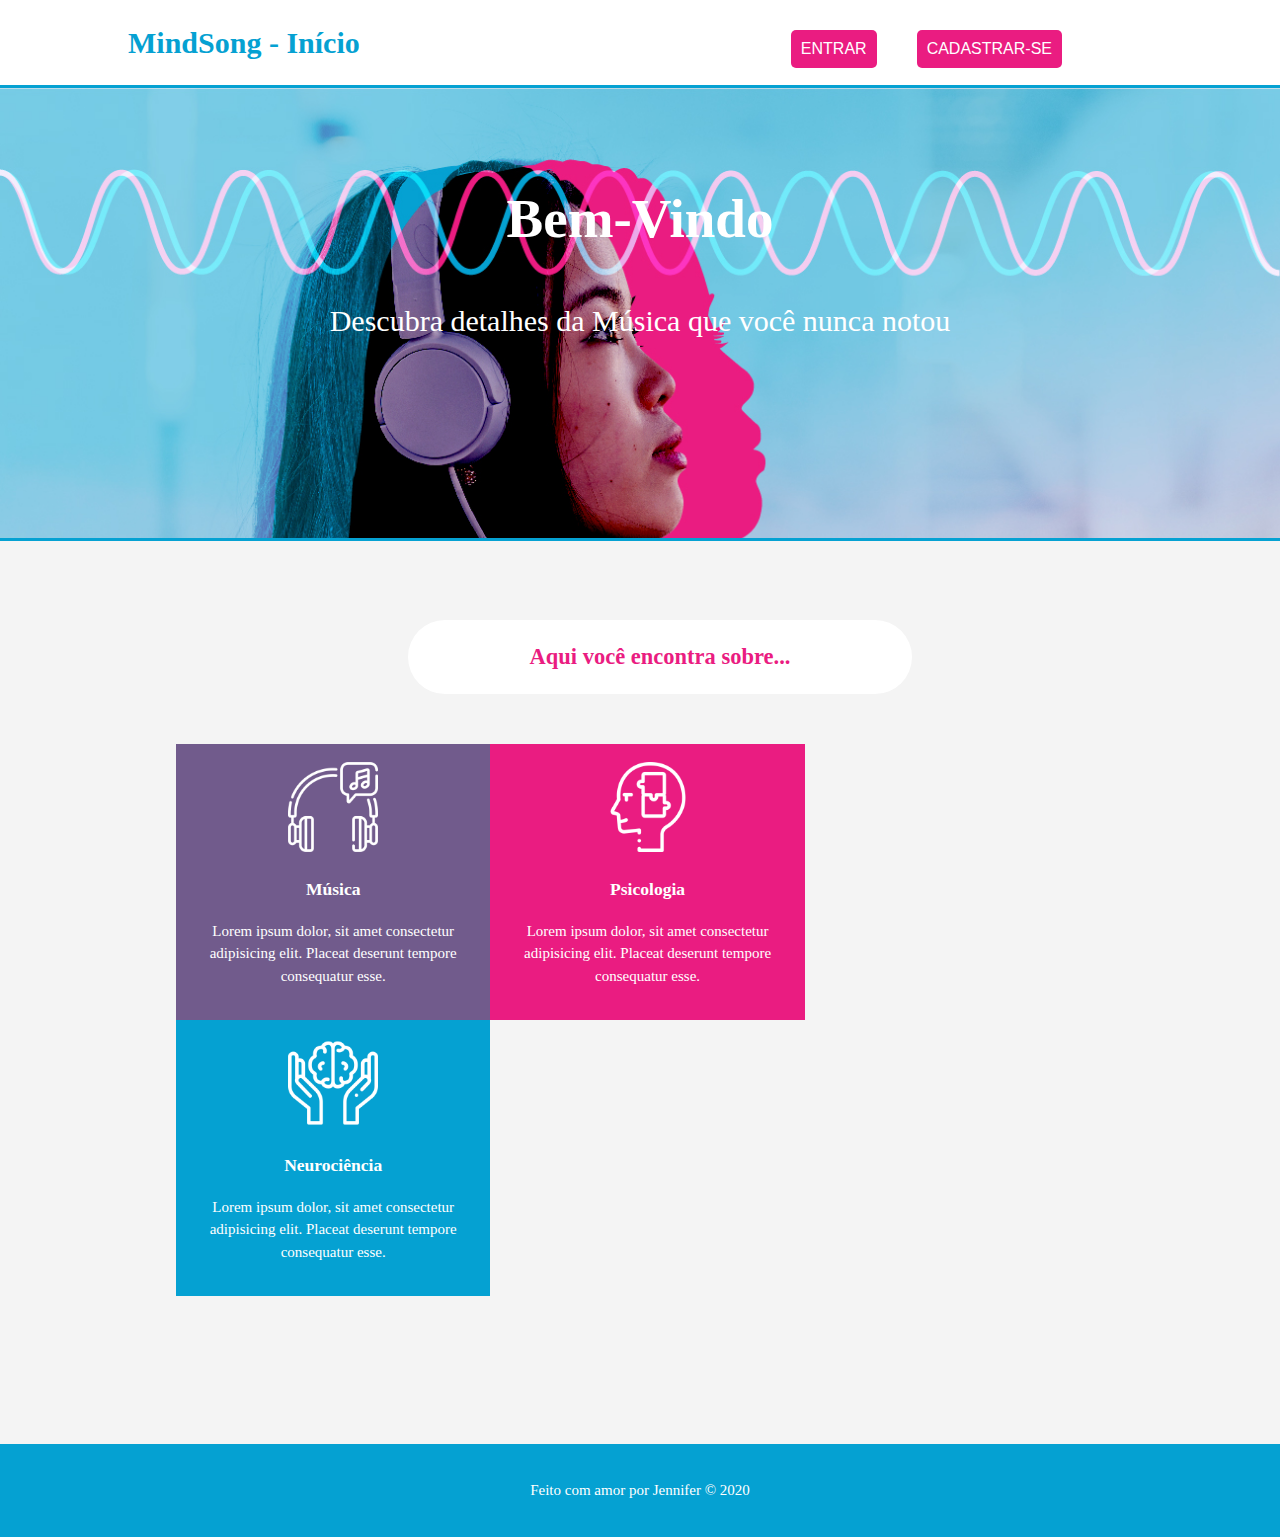
<file: index.html>
<!DOCTYPE html>
<html lang="pt-br">

<head>
    <meta charset="UTF-8">
    <meta name="viewport" content="width=device-width, initial-scale=1.0">
    <link rel="stylesheet" href="css/style.css">
    <title>MindSong - Início</title>
</head>

<body>
<!--
    BORDA SOMBREADA
    Tentar colocar no header

    border: 10px solid rgb(135, 206, 250);
    box-shadow: 0px 0px 5px 2px #ccc;

-->
    
    <!--CABEÇALHO/MENU-->
    <div class="header">
        <div class="container">
            <div class="title-header">
                <h1>MindSong - Início</h1>
            </div>
            <div class="nav">
                <ul>
                    <li><button><a href="entrar.html">Entrar</a></button></li>
                    <li><button><a href="cadastro.html">Cadastrar-se</a></button></li>
                </ul>
            </div>
        </div>
    </div>

    <!--SHOWCASE-->
    <div class="showcase">
        <div class="container">
            <h1>Bem-Vindo</h1>
            <p>Descubra detalhes da Música que você nunca notou</p>
        </div>
    </div>
    
    <!--Site-summary-->
    <div class="summary">
        <div class="container">
            <h2>Aqui você encontra sobre...
                
            </h2>

            <div id="linkkk" class="summary-item back-purple">
                <img src="img/headphones.png" alt="">
                <h3>Música</h3>
                <p>Lorem ipsum dolor, sit amet consectetur adipisicing elit. Placeat deserunt tempore consequatur
                    esse.</p>
            </div>
            <div class="summary-item back-pink">
                <img src="img/psicologia.png" alt="">
                <h3>Psicologia</h3>
                <p>Lorem ipsum dolor, sit amet consectetur adipisicing elit. Placeat deserunt tempore consequatur
                    esse.</p>
            </div>
            <div class="summary-item back-blue">
                <img src="img/neurociencia.png" alt="">
                <h3>Neurociência</h3>
                <p>Lorem ipsum dolor, sit amet consectetur adipisicing elit. Placeat deserunt tempore consequatur
                    esse.</p>
            </div>
        </div>
    </div>

    <!--FOOTER-->
    <div class="footer">
        <p>Feito com amor por Jennifer &COPY; 2020</p>
    </div>
</body>

</html>
</file>
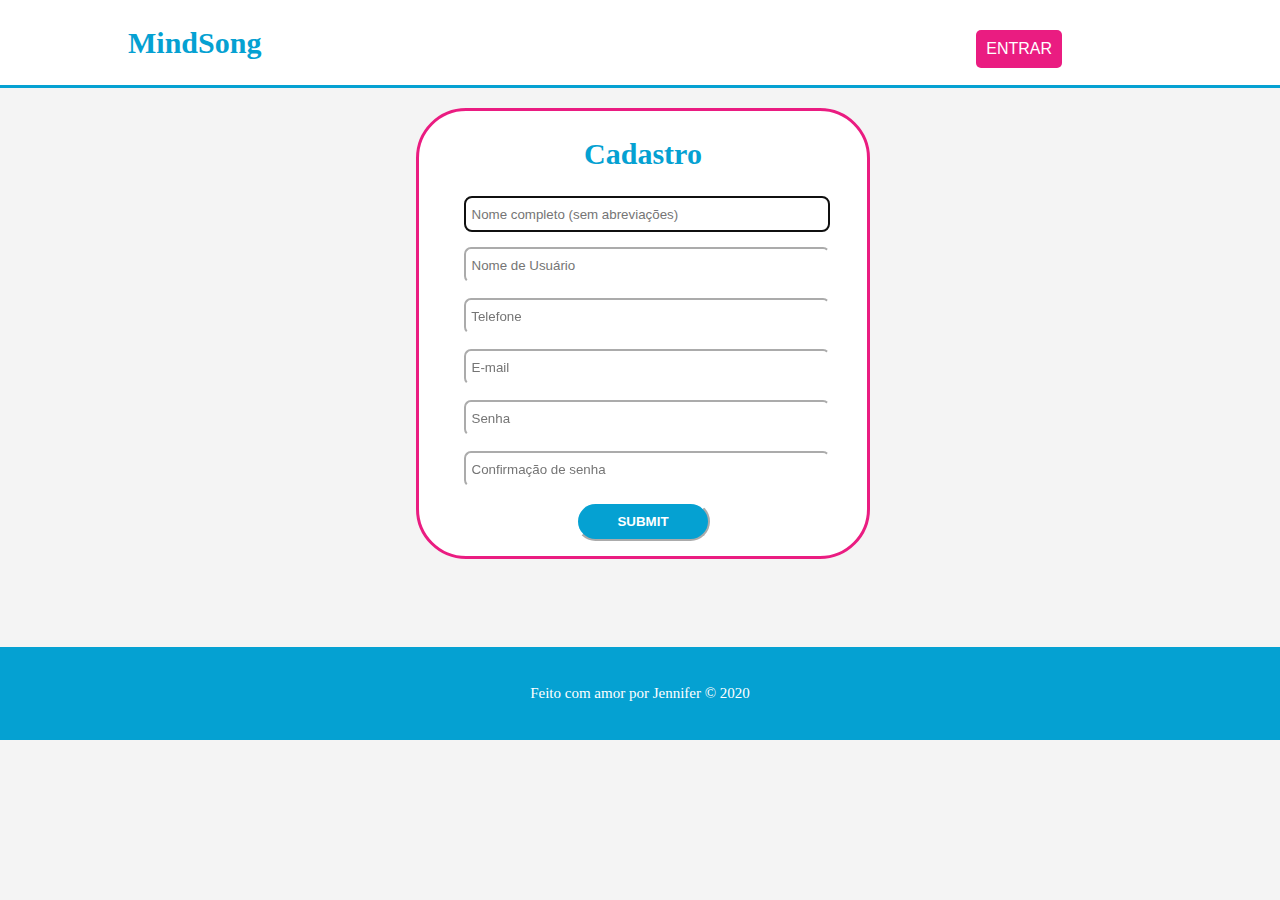
<file: cadastro.html>
<!DOCTYPE html>
<html lang="pt-br">
<head>
    <meta charset="UTF-8">
    <meta name="viewport" content="width=device-width, initial-scale=1.0">
    <link rel="stylesheet" href="css/style.css">
    <title>MindSong - Cadastro</title>
</head>
<body>
    <!--CABEÇALHO/MENU-->
    <div class="header">
        <div class="container">
            <div class="title-header">
                <h1>MindSong</h1>
            </div>
            <div class="nav">
                <ul>
                    <li><button><a href="entrar.html">Entrar</a></button></li>
                </ul>
                
            </div>
        </div>
    </div>

    <div class="cadastro">
        <form action="" class="formulario">
            <h1>Cadastro</h1>
            <input autofocus placeholder=" Nome completo (sem abreviações)" type="text">
            <input placeholder=" Nome de Usuário" type="text">
            <input placeholder=" Telefone" type="text">
            <input placeholder=" E-mail" type="text">
            <input placeholder=" Senha" type="text">
            <input placeholder=" Confirmação de senha" type="text">
            <input type="submit" class="button-class"></button>
        </form>
    </div>

    <!--FOOTER-->
    <div class="footer">
        <p>Feito com amor por Jennifer &COPY; 2020</p>
    </div>
</body>
</html>
</file>
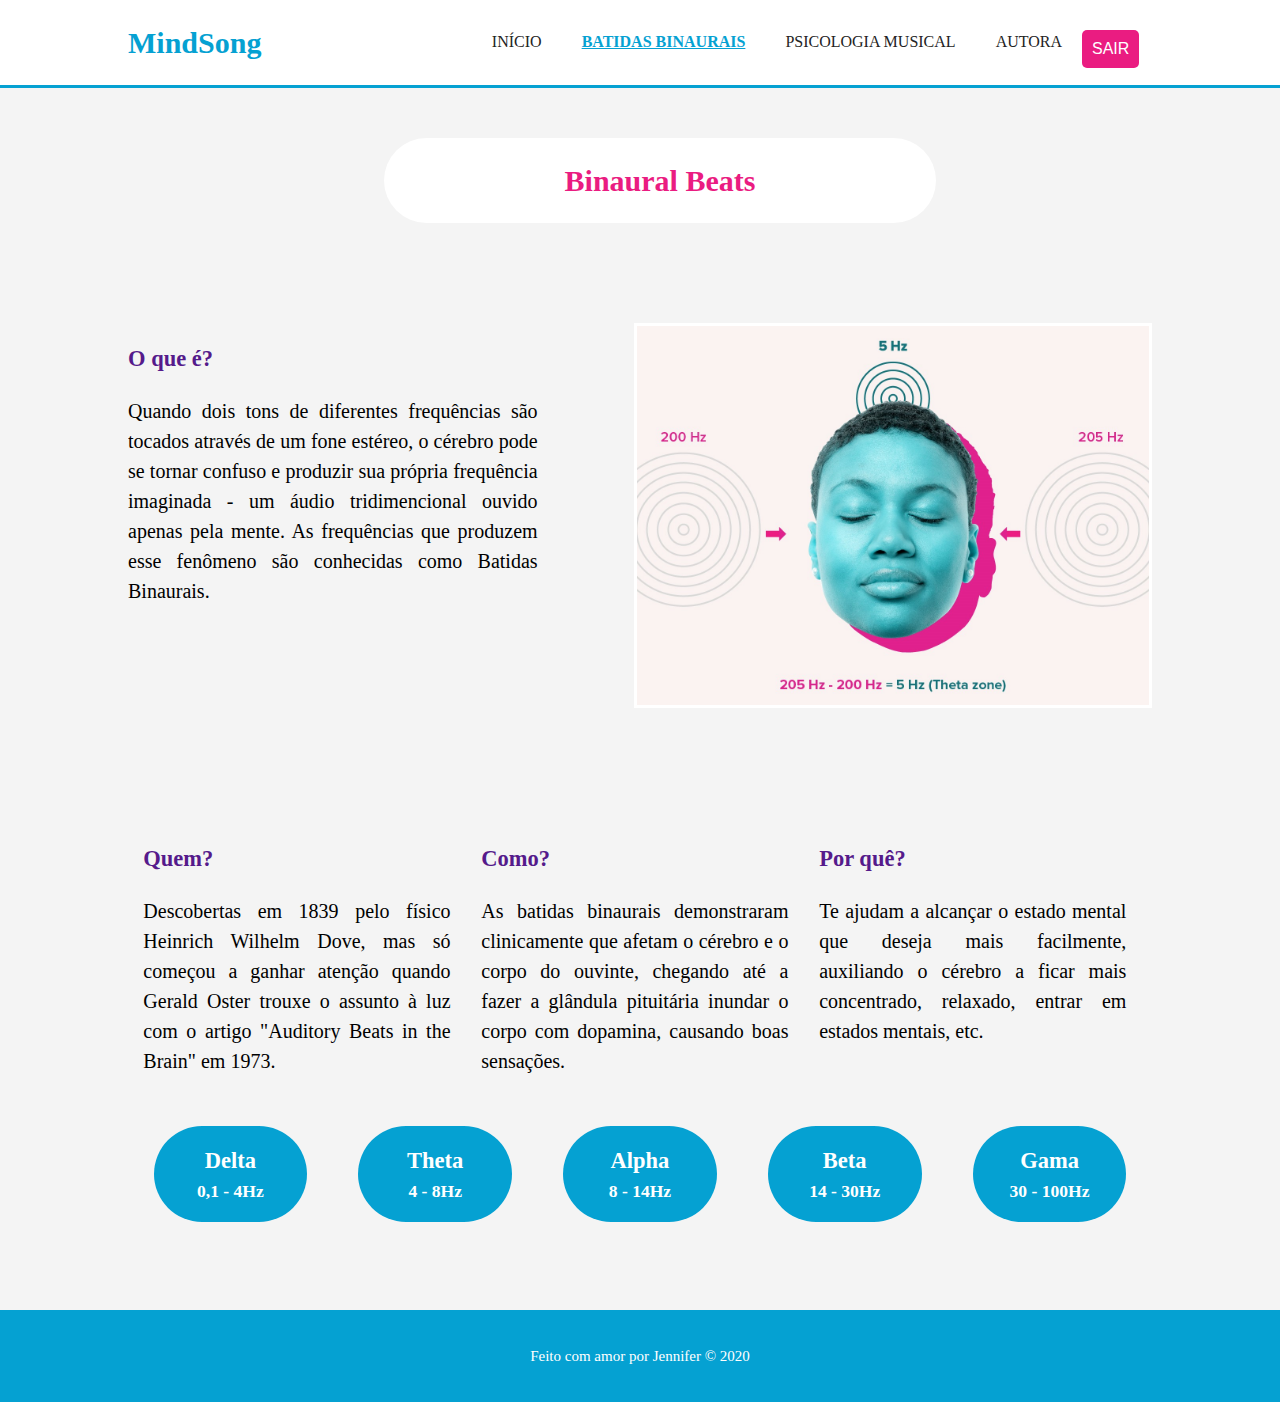
<file: conteudo1.html>
<!DOCTYPE html>
<html lang="pt-br">

<head>
    <meta charset="UTF-8">
    <meta name="viewport" content="width=device-width, initial-scale=1.0">
    <link rel="stylesheet" href="css/style.css">
    <title>MindSong - Batidas Binaurais</title>
</head>

<body>
    <!--CABEÇALHO/MENU-->
    <div class="header">
        <div class="container">
            <div class="title-header">
                <h1>MindSong</h1>
            </div>
            <div class="nav">
                <ul>
                    <li><a href="">Início</a></li>
                    <li class="current"><a href="conteudo1.html">Batidas Binaurais</a></li>
                    <li><a href="">Psicologia Musical</a></li>
                    <li><a href="sobre.html">Autora</a></li>
                </ul>
                <button><a href="index.html">Sair</a></button>
            </div>
        </div>
    </div>

    <div class="content">
        <div class="container">
            <h1 class="title-page">Binaural Beats</h1>

            <div class="box1">
                <div class="campo-1">
                    <h2>O que é?</h2>
                    <p>Quando dois tons de diferentes frequências são tocados através de um fone estéreo, o cérebro pode
                        se tornar confuso e produzir sua própria frequência imaginada - um áudio tridimencional ouvido
                        apenas pela mente. As frequências que produzem esse fenômeno são conhecidas como Batidas
                        Binaurais.</p>
                </div>
                <img src="img/binaural-beats2.jpg" alt="">
            </div>

            <div class="box2">
                <div class="campo">
                    <h2>Quem?</h2>
                    <p>Descobertas em 1839 pelo físico Heinrich Wilhelm Dove, mas só começou a ganhar atenção quando
                        Gerald Oster trouxe o assunto à luz com o artigo "Auditory Beats in the Brain" em 1973.</p>
                </div>
                <div class="campo">
                    <h2>Como?</h2>
                    <p>As batidas binaurais demonstraram clinicamente que afetam o cérebro e o corpo do ouvinte,
                        chegando até a fazer a glândula pituitária inundar o corpo com dopamina, causando boas
                        sensações.</p>
                </div>
                <div class="campo">
                    <h2>Por quê?</h2>
                    <p>Te ajudam a alcançar o estado mental que deseja mais facilmente, auxiliando o cérebro a ficar
                        mais concentrado, relaxado, entrar em estados mentais, etc.</p>
                </div>
            </div>

            <div class="box3">
                <div class="beat back-blue">
                    <h2 class="title-beats">Delta</h2>
                    <h3 class="freq-beats">0,1 - 4Hz</h3>
                </div>
                <div class="beat back-blue">
                    <h2 class="title-beats">Theta</h2>
                    <h3 class="freq-beats">4 - 8Hz</h3>
                </div>
                <div class="beat back-blue">
                    <h2 class="title-beats">Alpha</h2>
                    <h3 class="freq-beats">8 - 14Hz</h3>
                </div>
                <div class="beat back-blue">
                    <h2 class="title-beats">Beta</h2>
                    <h3 class="freq-beats">14 - 30Hz</h3>
                </div>
                <div class="beat back-blue">
                    <h2 class="title-beats">Gama</h2>
                    <h3 class="freq-beats">30 - 100Hz</h3>
                </div>
            </div>
        </div>
    </div>

    <!--FOOTER-->
    <div class="footer">
        <p>Feito com amor por Jennifer &COPY; 2020</p>
    </div>
</body>

</html>
</file>
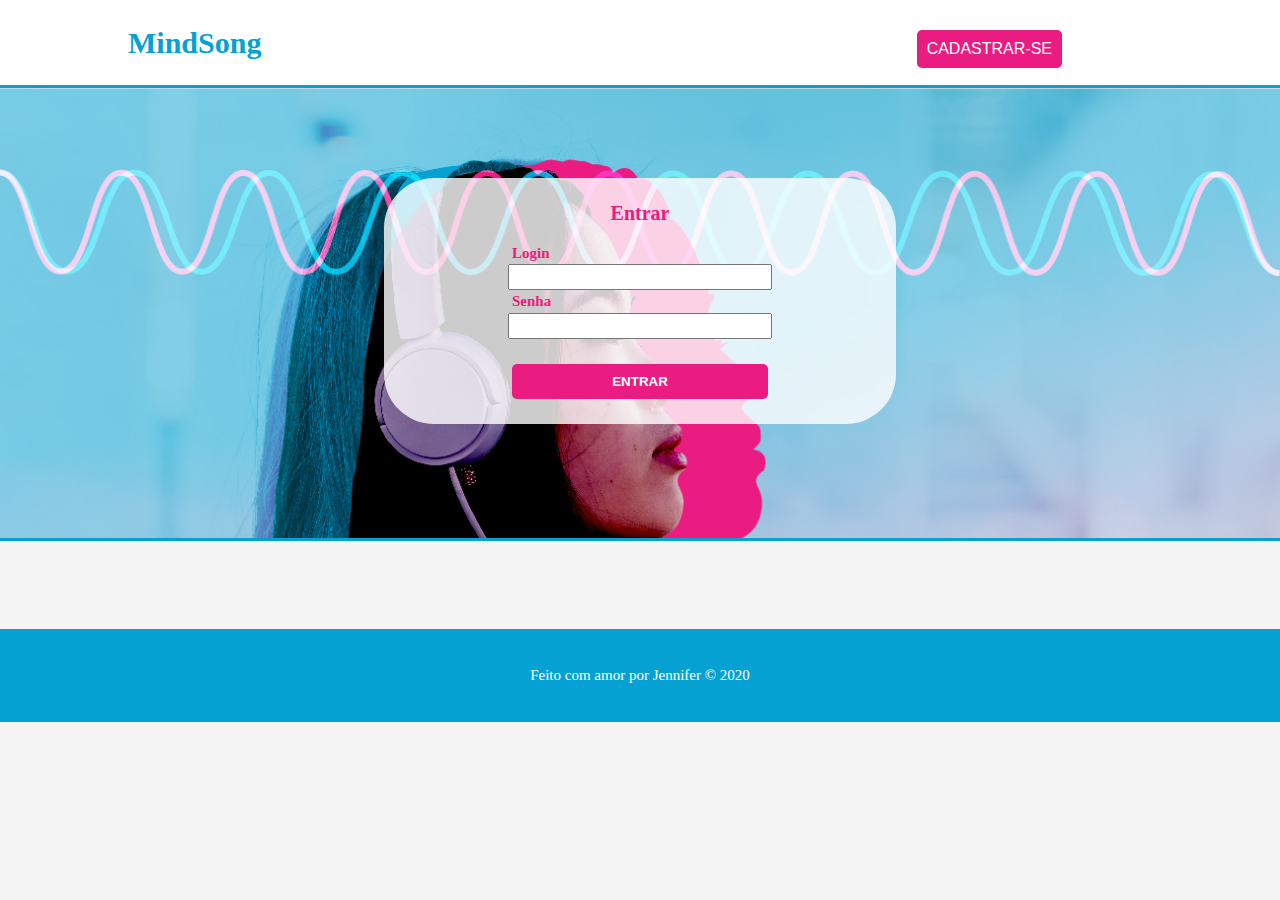
<file: entrar.html>
<!DOCTYPE html>
<html lang="pt-br">
<head>
    <meta charset="UTF-8">
    <meta name="viewport" content="width=device-width, initial-scale=1.0">
    <link rel="stylesheet" href="css/style.css">
    <title>MindSong - Entrar</title>
</head>
<body>

    <!--CABEÇALHO/MENU-->
    <div class="header">
        <div class="container">
            <div class="title-header">
                <h1>MindSong</h1>
            </div>
            <div class="nav">
                <ul>
                    <li><button><a href="cadastro.html">Cadastrar-se</a></button></li>
                </ul>
            </div>
        </div>
    </div>


    <!--SHOWCASE-->
    <div class="showcase">
        <div class="container">
            <div class="box-login">
                <h1>Entrar</h1>
                <label for="">
                    <div class="text-login">Login</div>
                    <input type="text">
                </label>
                <label for="">
                    <div class="text-login">Senha</div>
                    <input type="text">
                </label>
                <button><a href="conteudo1.html">Entrar</a></button>
            </div>
        </div>
    </div>

    <!--FOOTER-->
    <div class="footer">
        <p>Feito com amor por Jennifer &COPY; 2020</p>
    </div>
</body>
</html>
</file>
<file: css/style.css>
:root {
    --color-primary: #05a1d2;
    --color-secundary: #ea1c81;
    --color-terciary:#715b8c ;
    --color-backgrounds: #ffffff;  
    --color-black: #232323;    
    --branco-escuro: #f4f4f4;
    --color-terciary2: #551a8b;
}

/*GLOBAL*/
html{
    scroll-behavior: smooth;
}

body{
    font-family: Cambria, Cochin, Georgia, Times, 'Times New Roman', serif;
    background-color: var(--branco-escuro);
    font-size: 15px;
    line-height: 1.5; /*Espaçamento*/
    margin: 0;
    padding: 0;
}

.container {
    width: 80%;
    margin: auto;
    overflow: hidden; /*Adiciona barra de rolagem quando o texto for muito grande*/
}

ul{
    margin: 0;
    padding: 0;
    margin-right: 70px;
}

button{
    border: none;
}

a{
    text-decoration: none; /* Tira o sublinhado dos links*/
}

.back-purple{
    background-color: var(--color-terciary);
}
.back-pink{
    background-color: var(--color-secundary);
}
.back-blue{
    background-color: var(--color-primary);
}

body::-webkit-scrollbar {
    width: 0.6rem;
}

body::-webkit-scrollbar-track {
    background: white;
}

body::-webkit-scrollbar-thumb {
    background: var(--color-primary);
}

/*footer*/
.footer{
    text-align: center;
    color: var(--color-backgrounds);
    background-color: var(--color-primary);
    padding: 20px;
    margin-top: 88px;
}

/* CABEÇALHO */
.header{
    background-color: var(--color-backgrounds);
    color: var(--color-primary);
    min-height: 70px;
    border-bottom: var(--color-primary) 3px solid;
    
}

.header a{
    color: var(--color-black);
    text-transform: uppercase; /*Texto inteiro em caixa alta*/
    font-size: 16px;
}

.header li{
    float: left;
    display: inline; /*Elementos vão ocupar uma linha e NÃO irão se sobrepor*/
    padding-left: 20px;
    padding-right: 20px;
}

.header button{
    background-color: var(--color-secundary);
    padding: 10px;
    border-radius: 5px;
}

.header button a{
    color: var(--color-backgrounds);
}

button a{
    color: var(--color-backgrounds);
}

.header .title-header{
    float: left; /*Se não for colocado, o elemento ocupa uma linha completa*/
}

.header .current a{
    color: var(--color-teciary);
    font-weight: bold;
    text-decoration: underline;
}
.nav {
    float: right;
    margin-top: 30px;
}

/*-------------------------------------------------------------------------------------------------------*/
/*SHOWCASE*/

    /*INDEX*/


.showcase{
    background: url('../img/binaural-beats.jpg') no-repeat;
    background-size: cover;
    min-height: 450px;
    text-align: center;
    color: var(--color-backgrounds);
    border-bottom: var(--color-primary) 3px solid;
}

.showcase h1{
    font-size: 55px;
    margin-top: 90px;
}

.showcase p{
    font-size: 30px;
}

.summary{
    padding: 60px;
}

.summary h2{
    text-align: center;
    padding: 20px;
    color: var(--color-secundary);
    background-color: var(--color-backgrounds);
    width: 50%;
    margin-left: 25%;
    margin-bottom: 50px;
    border-radius: 50px;
}

.summary .summary-item{
    float: left;
    text-align: center;
    width: 30%;
    padding: 18px;
    color: var(--color-backgrounds);
}

.summary img{
    width: 90px;
}
    /*Login*/
.showcase .box-login{
    background-color: #ffffffcc;
    width: 50%;
    margin:auto;
    border-radius: 50px;
}

.showcase .box-login h1{
    color: var(--color-black);
    padding-top: 20px;
    font-size: 20px;
    color: var(--color-secundary);
    text-transform: none ;
}

.showcase .box-login input{
    width: 50%;
    height: 20px;
}
.showcase .box-login label .text-login{
    color: var(--color-secundary);
    text-align: left;
    margin-left: 25%;
    font-weight: bold;
}
.showcase .box-login button{
    background-color: var(--color-secundary);
    color: var(--color-backgrounds);
    font-weight: bold;
    text-transform: uppercase;
    padding: 10px;
    border-radius: 5px;
    margin-top: 25px;
    margin-bottom: 25px;
    width: 50%;
}
/*------------------------------------------------------------------------------------------------------*/

/*CADASTRO*/
.cadastro{
    margin-top: 20px;
    width: 35%;
    margin-left: 32.5%;
    background-color: var(--color-backgrounds);
    align-items: center;
    border-radius: 50px;
    border: var(--color-secundary) 3px solid;
}

.cadastro input{
    width: 80%;
    height: 30px;
    margin-left: 10%;
    margin-bottom: 15px;
    border-radius: 7px;
    border-color: var(--color-backgrounds);
}

.cadastro form .button-class{
    padding:10px;
    padding-bottom: 25px;
    border-radius: 30px;
    margin-bottom: 15px;
    margin-left: 35%;
    background-color: var(--color-primary);
    color: var(--color-backgrounds);
    text-transform: uppercase;
    font-weight: bold;
    width: 30%;
}

.cadastro .formulario h1{
    color: var(--color-primary);
    text-align: center;
}

/*-----------------------------------------------------------------------------------------------------------*/
/*CONTENT*/
    
    /*BINAURAL BEATS*/

.content p{
    font-size: 20px;
}

.content h2{
    color: var(--color-terciary2);
}

.content .title-page{
    text-align: center;
    background-color: var(--color-backgrounds);
    padding: 20px;
    width: 50%;
    margin-left: 25%;
    margin-top: 50px;
    border-radius: 50px;
    color: var(--color-secundary    );
}

.content .box1{
    margin-top: 100px;
    width: 100%;
    height: 500px;
    text-align: justify;
}
.content .box1 .campo-1{
    float: left;
    width: 40%;
}

.content .box1 img{
    float: right;
    width: 50%;
    border: var(--color-backgrounds) solid 3px;
}

.content .box2{
    width: 100%;
    min-height: 250px;
}

.content .box2 .campo{
    float: left;
    width: 30%;
    padding-right: 1.5%;
    padding-left: 1.5%;
    margin: auto;
    padding-bottom: 30px;
}

.content .box2 p{
    text-align: justify;
}

.content .box3{
    width: 100%;
    display:flex;
}

.content .box3 .beat{
    width: 15%;
    margin-left: 2.5%;
    margin-right: 2.5%;
    text-align: center;
    border-radius: 50px;
}

.content .title-beats{
    color: var(--color-backgrounds);
    margin-bottom: 0;
}

.content .box3 .freq-beats{
    color: var(--color-backgrounds);
    margin-top: 0;
}
</file>
